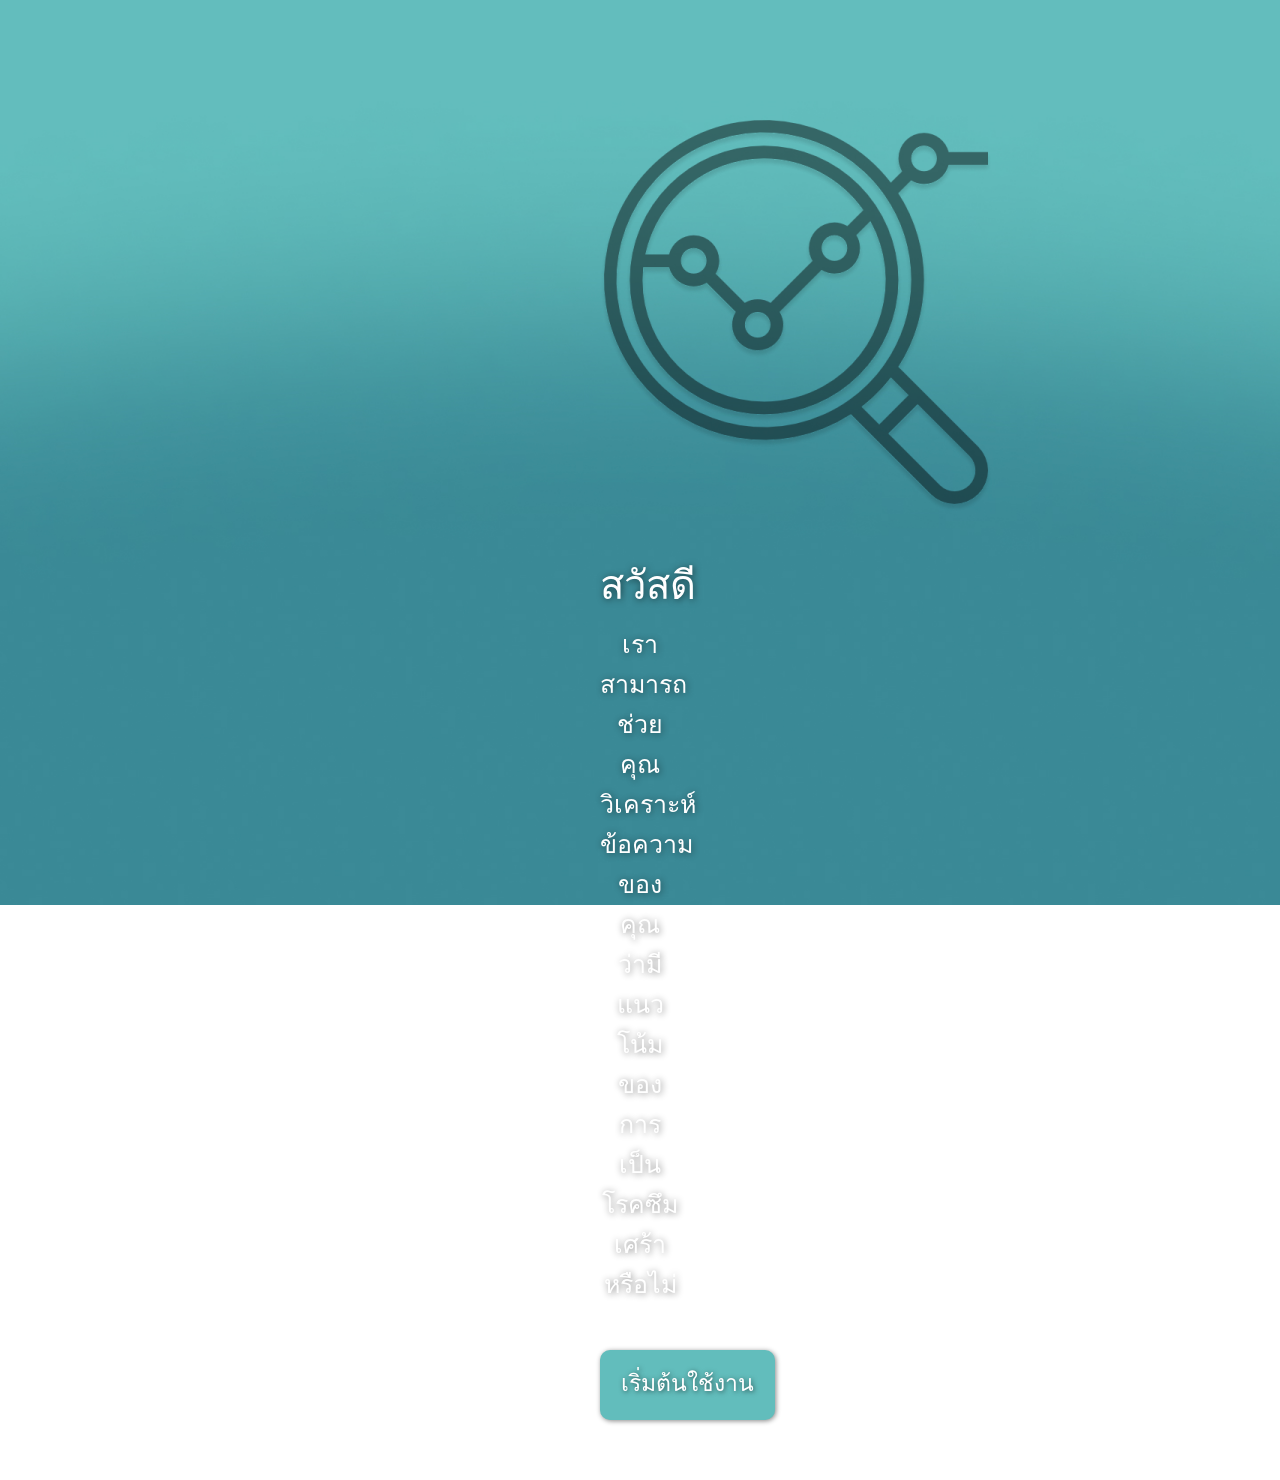
<file: index.html>
<!DOCTYPE html>
<html lang="en">
    <head>
        <meta charset="UTF-8" />
        <meta name="viewport" content="width=device-width, initial-scale=1.0" />
        <link rel="stylesheet" href="style.css">
        <title>Welcome</title>
        <style> 
            html { 
              background: url('./Image/Web_Start_BG.jpg') no-repeat center fixed; 
              background-size: cover;
            }
          </style>
    </head>
    <body>
      <div class="HomeBox">
        <img src="Image/Home_Logo.png" class = "Home_Logo">
       <h1 class="thaihome">สวัสดี</h1>
       <h1 class="thaihomesmall">
        เราสามารถช่วยคุณ วิเคราะห์ข้อความของคุณ<br>
        ว่ามีแนวโน้มของการเป็นโรคซึมเศร้าหรือไม่</h1>
       <a href="choose.html" class="start_button">เริ่มต้นใช้งาน</a>
      </div>
    </body>
    
</html>
</file>
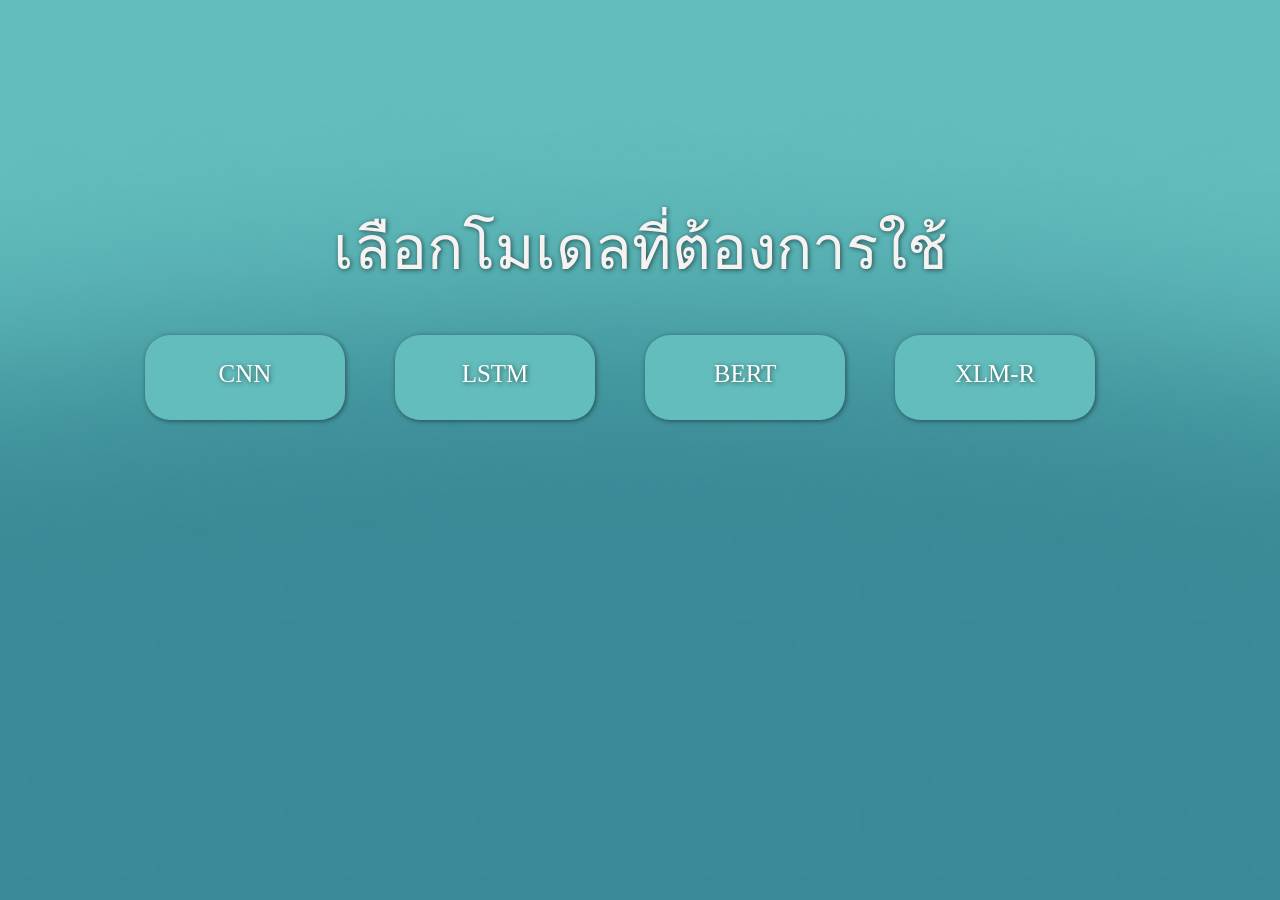
<file: choose.html>
<!DOCTYPE html>
<html lang="en">
    <head>
        <meta charset="UTF-8" />
        <meta name="viewport" content="width=device-width, initial-scale=1.0" />
        <link rel="stylesheet" href="style.css">
        <title>Choose</title>
        <style> 
            html { 
              background: url('./Image/Web_Start_BG.jpg') no-repeat center fixed; 
              background-size: cover;
              margin-top: 250px;
              margin-left: 50px;
              margin-right: 50px;
            }
          </style>
    </head>
    <body>
        <div class="choose_button_box">
        <h1 id="choose_Head">เลือกโมเดลที่ต้องการใช้</h1>
        <a href="indexcnn.html" class="choose_button" id="cnn">CNN</a>
        <a href="indexlstm.html" class="choose_button" id="lstm">LSTM</a>
        <a href="indexbert.html" class="choose_button" id="BERT">BERT</a>
        <a href="indexxlm_r.html" class="choose_button" id="XLM-R">XLM-R</a>
        </div>
</file>
<file: style.css>
body{
    margin: 0;
    padding: 0;
}
.Header{
position: relative;
}
.topbar{
   position: absolute;
   top: 0;
   right: 0;
   left: 0;
   z-index: 1;
   background: linear-gradient(29deg, rgba(220,226,229,1) 45%, rgba(58,138,150,1) 100%);
   height: 100px;
   border-bottom-right-radius: 20px;
   box-shadow: 1px 1px 5px #494949;
}
#logobanner{
    position: absolute;
    z-index: 2;
    top: 0;
    left: 0;
    height: 115px;
    width: 100px;
}
#logo{
    position: relative;
    z-index: 3;
    top: 25px;
    left: 8px;
    transition: 0.8s;
    
}
.refresh{
    position: absolute;
    top: 25px;
    right: 10px;
    z-index: 2;
    transition: 0.8s;
}
#decobg{
    position: relative;
    top: 0;
    left: 0;
    right: 0;
    background-position: center;
    background-repeat: no-repeat;
    background-size: cover;
    height: 190px;
    width: 100%;
}
h1.eng{
    position: relative;
    color: #274148;
    font-family: Kanit;
    font-size: 35px;
    font-weight: 275;
    text-shadow: 1px 1px 3px #0000006c;
}
h1.thai{
    position: relative;
    top: -70px;
    font-size: 45px;
    color: #484848;
    font-family: Mitr;
    font-weight: 400;
    text-shadow: 1px 1px 3px #0000006c;
}
h1.thaiplease{
    position: relative;
    color: #274148;
    font-size: 30px;
    font-family: Mitr;
    font-weight: 450;
    text-shadow: 1px 1px 3px #0000002d;
}
h1.thaihome{
    position: relative;
    top: -70px;
    font-size: 40px;
    color: #fff;
    font-family: Mitr;
    font-weight: 400;
    text-shadow: 1px 1px 7px #0000008f;
    margin-bottom: 25+6+1px;
}
h1.thaihomesmall{
    position: relative;
    top: -90px;
    font-size: 25px;
    color: #fff;
    font-family: Mitr;
    font-weight: 300;
    text-shadow: 1px 1px 7px #0000007c;
}
#input_sentence{
    position: relative;
    text-align : left;
    width: 100%;
    height: 150px;
    padding-top: 5px;
    padding-left: 20px;
    padding-right: 20px;
    padding-bottom: 150px;
    box-sizing: border-box;
    word-wrap: break-word;
    font-family: Mitr;
    border-radius: 20px;
    overflow: hidden;
    font-size: 20px;
    border: none;
    background-color: #DCE2E5;
    box-shadow: 1px 1px 10px #2c2c2c69;
}
.sample_card {
    text-align: center;
    color: #274148;
    font-family: Mitr;
    font-weight: 100;
    display: flex;
    flex-direction: column;
    align-items: center;
    text-shadow: 1px 1px 3px #00000048;
    font-size: 30px;
}
.sentiment-container img {
    display: block; /* Ensure the image is on its own line */
    margin: 0 auto; /* Center the image */
}

.sentiment-container p {
    margin-top: 10px; /* Add some space between the image and text */
}
hr.upperhr{
    position: relative;
    top: -30px;
    margin-left: 0;
    border: 3.5px solid #1C7979;
    width: 295px;
    border-radius: 5px;
}
hr.lowerhr{
    position: relative;
    border: 3.5px solid #1C7979;
    border-radius: 5px;
    margin-left: 97px;
    margin-right: 97px;
}
.result{
    position: relative;
    color: #274148;
    font-family: Kanit;
    font-weight: 300;
    text-align: center;
    background-color: #DCE2E5;
    text-shadow: 1px 1px 3px #0000006c;
    border-radius: 10px;
    box-shadow: 1px 1px 5px #494949;
    width: 5em;
    
    
}
.notify {
    display: none;
    position: fixed;
    top: 50%;
    left: 50%;
    transform: translate(-50%, -50%);
    background-color: rgba(0, 0, 0, 0.8);
    color: white;
    padding: 20px;
    border-radius: 5px;
    z-index: 9999;
}
.Home_Logo{
    position: relative;
    top: -80px;
    opacity: 45%;
}

.reset:hover,.predicter:hover,.start_button:hover{
    background-color: #3e8382;
    transform: translateY(-5px);
}
.refresh:hover,#logo:hover{
    transform: translateY(-5px);
    opacity: 70%;
}
.inputsection{
    margin-left: 97px;
    margin-right: 97px;
}
.status_bar{
    position: relative;
    
}
.upper_status{
    display: flex;
    justify-content: center;
    align-items: center;
}
.press{
    padding-top: 20px;
    padding-bottom: 20px;
    font-family: Mitr;
    display: flex;
    cursor: pointer; 
    position: relative;
    margin: 0 auto;
    justify-content: center;
    align-items: center; /
    
    
    
}
.predicter{
    color: #fff;
    background-color: #62BDBC;
    text-shadow: 1px 1px 5px #000000;
    border-radius: 10px;
    border: none;
    transition: 0.8s;  
    width: 200px;
    height: 60px;
    box-shadow: 1px 1px 5px #00000025;
    font-family: Mitr;
    text-align: center;
    font-weight: 400;
    font-size: 19px;
    align-items: center;
    justify-content: center;
    
    
}
.HomeBox{
    position: relative;
    margin-left: 600px;
    margin-right: 600px;
    margin-top: 200px;
    text-align: center;
}
.start_button{
    display: inline-block;
    background: rgb(98,189,188);
    text-decoration: none;
    border-radius: 10px;
    width: 175px;
    height: 55px;
    font-size: 23px;
    font-family: Mitr;
    color: #fff;
    cursor: pointer;
    transition: 0.8s; 
    box-shadow: 1px 1px 5px #00000079;
    text-shadow: 1px 1px 5px #0000008f;;
    position: relative;
    top: -60px;
    padding-top: 15px;
    font-weight: 400;
}
.choose_button{
    background: rgb(98,189,188);
    text-decoration: none;
    display: inline-block   ;
    border-radius: 25px;
    width: 200px;
    height: 60px;
    font-size: 25px;
    font-family: Mitr;
    color: #fff;
    cursor: pointer;
    transition: 0.8s; 
    box-shadow: 1px 1px 5px #00000079;
    text-shadow: 1px 1px 5px #0000008f;;
    position: relative;
    margin-right: 40px;
    padding-top: 25px;
}
.choose_button_box{
    font-size: 40px;
    font-family: Kanit;
    color: #f7f2f2;
    text-shadow: 1px 1px 5px #0000008f;;
    position: relative;
    text-align: center;
    top: -90px;
}
.choose_button:hover{
    background-color: #3e8382;
    transform: translateY(-5px);
    opacity: 55%;
}
#choose_Head{
    font-size: 60px;
    position: relative;
    font-weight: 300;
    font-family: Mitr;
}
</file>
